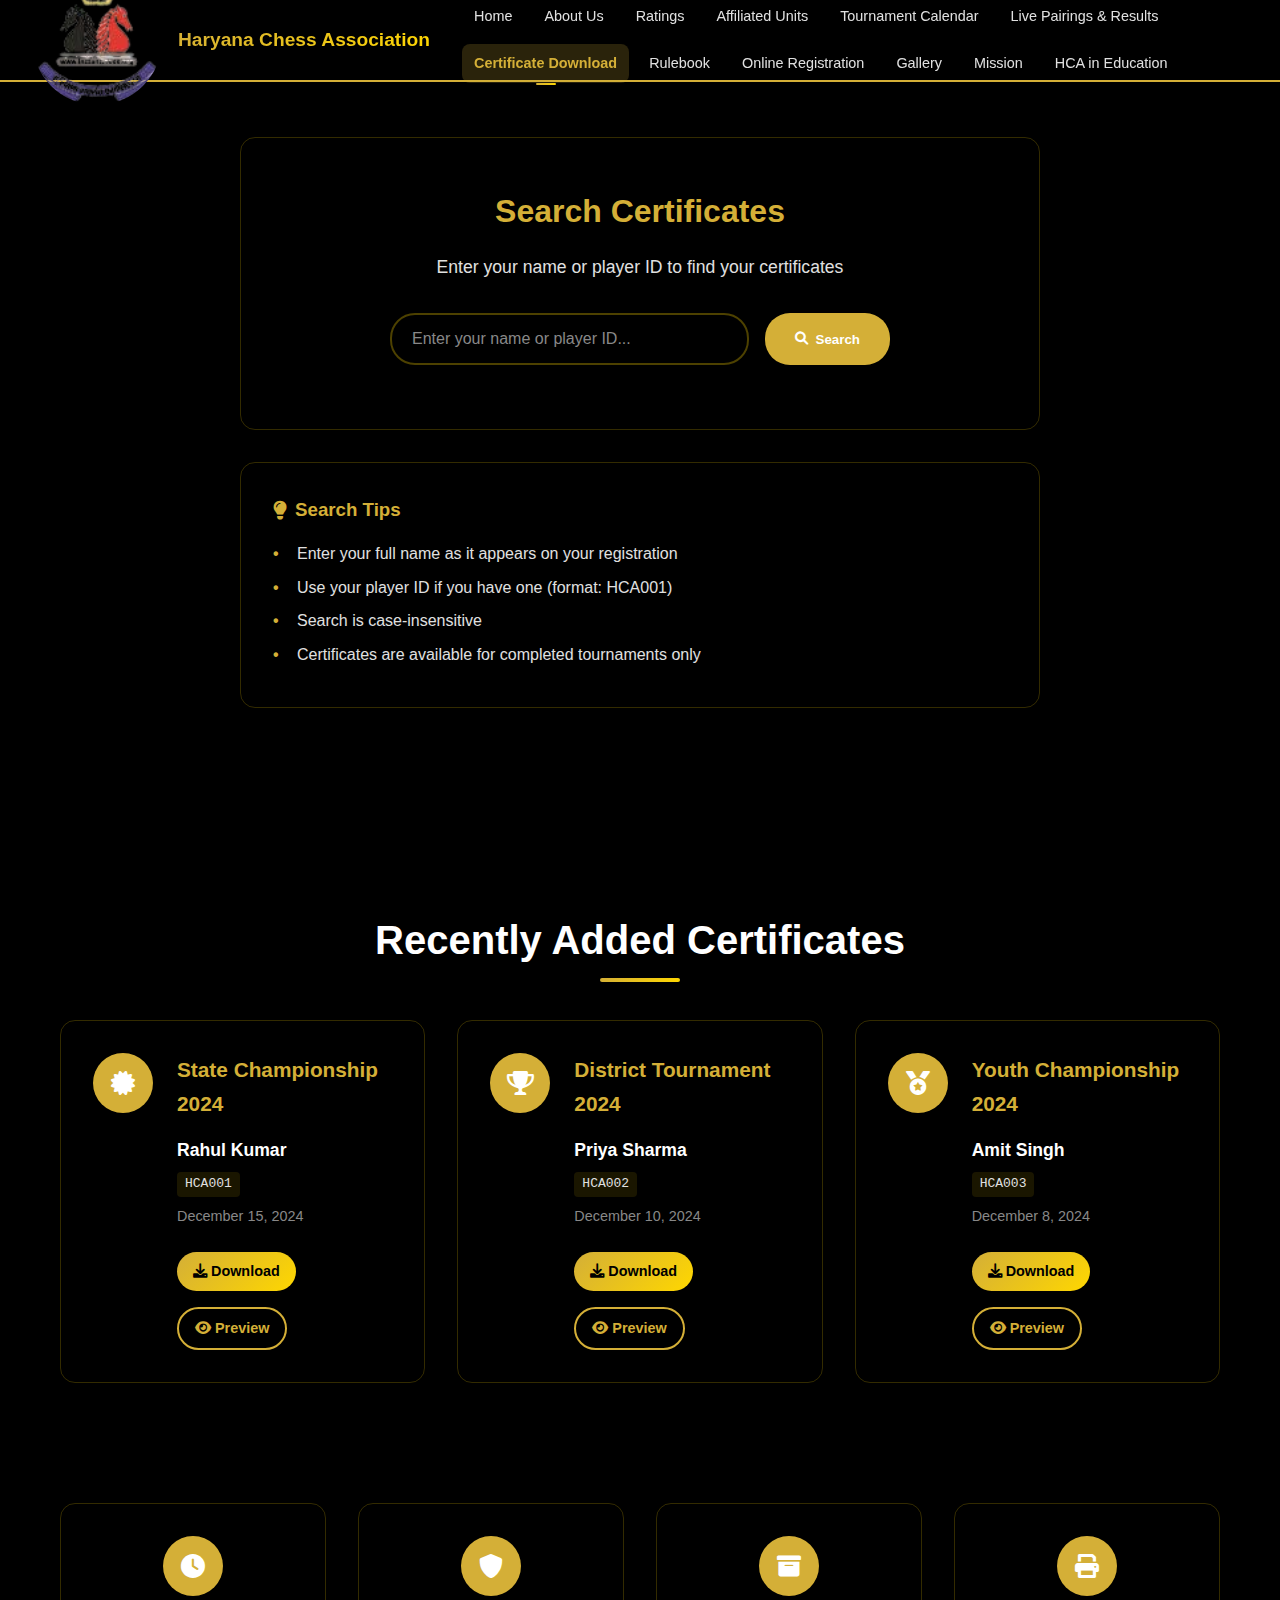
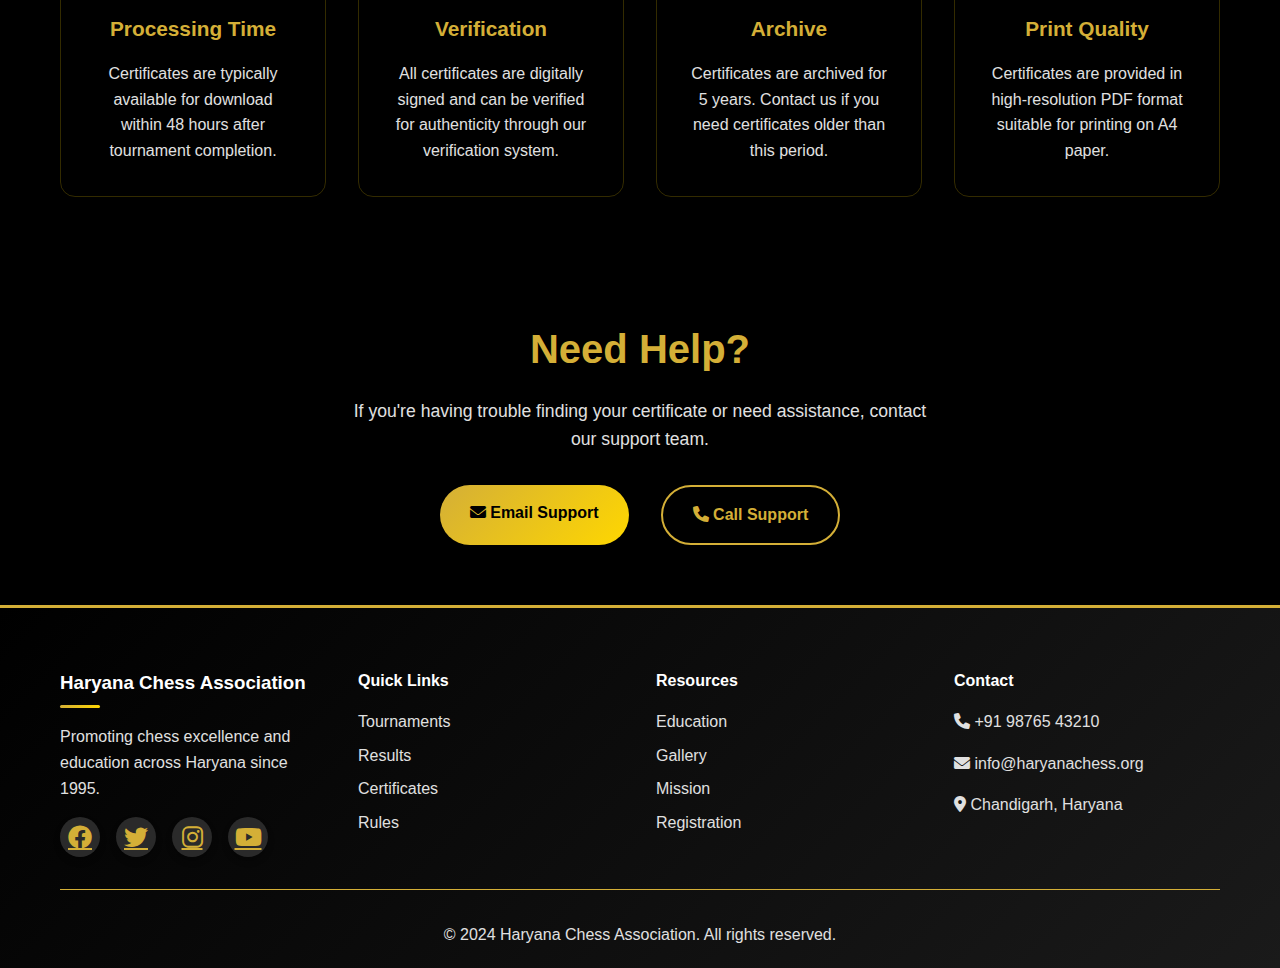
<file: certificate-download.html>
<!DOCTYPE html>
<html lang="en">
<head>
    <meta charset="UTF-8">
    <meta name="viewport" content="width=device-width, initial-scale=1.0">
    <title>Certificate Download - Haryana Chess Association</title>
    <meta name="description" content="Search and download your chess tournament certificates from Haryana Chess Association.">
    <link rel="icon" type="image/x-icon" href="assets/favicon.ico">
    <link href="https://cdnjs.cloudflare.com/ajax/libs/font-awesome/6.0.0/css/all.min.css" rel="stylesheet">
    <link href="styles/main.css" rel="stylesheet">
    <link href="styles/certificate.css" rel="stylesheet">
</head>
<body>
    <!-- Navigation -->
    <nav class="navbar">
        <div class="nav-container">
            <div class="nav-logo">
                <div class="logo-img">
                    <img src="logo.png" alt="HCA Logo">
                </div>
                <span class="logo-text">Haryana Chess Association</span>
            </div>
            <div class="nav-menu" id="nav-menu">
                <a href="index.html" class="nav-link">Home</a>
                <a href="about-us.html" class="nav-link">About Us</a>
                <a href="ratings.html" class="nav-link">Ratings</a>
                <a href="affiliated-units.html" class="nav-link">Affiliated Units</a>
                <a href="tournament-calendar.html" class="nav-link">Tournament Calendar</a>
                <a href="live-pairings.html" class="nav-link">Live Pairings & Results</a>
                <a href="certificate-download.html" class="nav-link active">Certificate Download</a>
                <a href="rulebook.html" class="nav-link">Rulebook</a>
                <a href="online-registration.html" class="nav-link">Online Registration</a>
                <a href="gallery.html" class="nav-link">Gallery</a>
                <a href="mission.html" class="nav-link">Mission</a>
                <a href="education.html" class="nav-link">HCA in Education</a>
            </div>
            <div class="nav-toggle" id="nav-toggle">
                <span class="bar"></span>
                <span class="bar"></span>
                <span class="bar"></span>
            </div>
        </div>
    </nav>

    <!-- Page Header -->
    <section class="page-header">
        <div class="container">
            <h1 class="page-title">Certificate Download</h1>
            <p class="page-subtitle">Search and download your tournament certificates</p>
        </div>
    </section>

    <!-- Search Section -->
    <section class="search-section">
        <div class="container">
            <div class="search-container">
                <div class="search-box">
                    <h2>Search Certificates</h2>
                    <p>Enter your name or player ID to find your certificates</p>
                    
                    <form class="search-form" onsubmit="searchCertificate(); return false;">
                        <div class="search-input-group">
                            <input type="text" id="certificate-search" placeholder="Enter your name or player ID..." required>
                            <button type="submit" class="search-btn">
                                <i class="fas fa-search"></i> Search
                            </button>
                        </div>
                    </form>
                </div>
                
                <div class="search-tips">
                    <h3><i class="fas fa-lightbulb"></i> Search Tips</h3>
                    <ul>
                        <li>Enter your full name as it appears on your registration</li>
                        <li>Use your player ID if you have one (format: HCA001)</li>
                        <li>Search is case-insensitive</li>
                        <li>Certificates are available for completed tournaments only</li>
                    </ul>
                </div>
            </div>
        </div>
    </section>

    <!-- Results Section -->
    <section class="results-section">
        <div class="container">
            <div id="search-results">
                <!-- Search results will be displayed here -->
            </div>
        </div>
    </section>

    <!-- Recent Certificates -->
    <section class="recent-certificates">
        <div class="container">
            <h2 class="section-title">Recently Added Certificates</h2>
            <div class="certificates-grid">
                <div class="certificate-card">
                    <div class="certificate-icon">
                        <i class="fas fa-certificate"></i>
                    </div>
                    <div class="certificate-content">
                        <h3>State Championship 2024</h3>
                        <p class="certificate-details">
                            <span class="player-name">Rahul Kumar</span>
                            <span class="player-id">HCA001</span>
                            <span class="certificate-date">December 15, 2024</span>
                        </p>
                        <div class="certificate-actions">
                            <a href="#" class="btn btn-primary">
                                <i class="fas fa-download"></i> Download
                            </a>
                            <a href="#" class="btn btn-secondary">
                                <i class="fas fa-eye"></i> Preview
                            </a>
                        </div>
                    </div>
                </div>

                <div class="certificate-card">
                    <div class="certificate-icon">
                        <i class="fas fa-trophy"></i>
                    </div>
                    <div class="certificate-content">
                        <h3>District Tournament 2024</h3>
                        <p class="certificate-details">
                            <span class="player-name">Priya Sharma</span>
                            <span class="player-id">HCA002</span>
                            <span class="certificate-date">December 10, 2024</span>
                        </p>
                        <div class="certificate-actions">
                            <a href="#" class="btn btn-primary">
                                <i class="fas fa-download"></i> Download
                            </a>
                            <a href="#" class="btn btn-secondary">
                                <i class="fas fa-eye"></i> Preview
                            </a>
                        </div>
                    </div>
                </div>

                <div class="certificate-card">
                    <div class="certificate-icon">
                        <i class="fas fa-medal"></i>
                    </div>
                    <div class="certificate-content">
                        <h3>Youth Championship 2024</h3>
                        <p class="certificate-details">
                            <span class="player-name">Amit Singh</span>
                            <span class="player-id">HCA003</span>
                            <span class="certificate-date">December 8, 2024</span>
                        </p>
                        <div class="certificate-actions">
                            <a href="#" class="btn btn-primary">
                                <i class="fas fa-download"></i> Download
                            </a>
                            <a href="#" class="btn btn-secondary">
                                <i class="fas fa-eye"></i> Preview
                            </a>
                        </div>
                    </div>
                </div>
            </div>
        </div>
    </section>

    <!-- Certificate Information -->
    <section class="certificate-info">
        <div class="container">
            <div class="info-grid">
                <div class="info-card">
                    <div class="info-icon">
                        <i class="fas fa-clock"></i>
                    </div>
                    <h3>Processing Time</h3>
                    <p>Certificates are typically available for download within 48 hours after tournament completion.</p>
                </div>
                
                <div class="info-card">
                    <div class="info-icon">
                        <i class="fas fa-shield-alt"></i>
                    </div>
                    <h3>Verification</h3>
                    <p>All certificates are digitally signed and can be verified for authenticity through our verification system.</p>
                </div>
                
                <div class="info-card">
                    <div class="info-icon">
                        <i class="fas fa-archive"></i>
                    </div>
                    <h3>Archive</h3>
                    <p>Certificates are archived for 5 years. Contact us if you need certificates older than this period.</p>
                </div>
                
                <div class="info-card">
                    <div class="info-icon">
                        <i class="fas fa-print"></i>
                    </div>
                    <h3>Print Quality</h3>
                    <p>Certificates are provided in high-resolution PDF format suitable for printing on A4 paper.</p>
                </div>
            </div>
        </div>
    </section>

    <!-- Contact Support -->
    <section class="contact-support">
        <div class="container">
            <div class="support-content">
                <h2>Need Help?</h2>
                <p>If you're having trouble finding your certificate or need assistance, contact our support team.</p>
                <div class="support-actions">
                    <a href="mailto:support@haryanachess.org" class="btn btn-primary">
                        <i class="fas fa-envelope"></i> Email Support
                    </a>
                    <a href="tel:+919876543210" class="btn btn-secondary">
                        <i class="fas fa-phone"></i> Call Support
                    </a>
                </div>
            </div>
        </div>
    </section>

    <!-- Footer -->
    <footer class="footer">
        <div class="container">
            <div class="footer-content">
                <div class="footer-section">
                    <h3>Haryana Chess Association</h3>
                    <p>Promoting chess excellence and education across Haryana since 1995.</p>
                    <div class="social-links">
                        <a href="#"><i class="fab fa-facebook"></i></a>
                        <a href="#"><i class="fab fa-twitter"></i></a>
                        <a href="#"><i class="fab fa-instagram"></i></a>
                        <a href="#"><i class="fab fa-youtube"></i></a>
                    </div>
                </div>
                <div class="footer-section">
                    <h4>Quick Links</h4>
                    <ul>
                        <li><a href="tournament-calendar.html">Tournaments</a></li>
                        <li><a href="live-pairings.html">Results</a></li>
                        <li><a href="certificate-download.html">Certificates</a></li>
                        <li><a href="rulebook.html">Rules</a></li>
                    </ul>
                </div>
                <div class="footer-section">
                    <h4>Resources</h4>
                    <ul>
                        <li><a href="education.html">Education</a></li>
                        <li><a href="gallery.html">Gallery</a></li>
                        <li><a href="mission.html">Mission</a></li>
                        <li><a href="online-registration.html">Registration</a></li>
                    </ul>
                </div>
                <div class="footer-section">
                    <h4>Contact</h4>
                    <p><i class="fas fa-phone"></i> +91 98765 43210</p>
                    <p><i class="fas fa-envelope"></i> info@haryanachess.org</p>
                    <p><i class="fas fa-map-marker-alt"></i> Chandigarh, Haryana</p>
                </div>
            </div>
            <div class="footer-bottom">
                <p>&copy; 2024 Haryana Chess Association. All rights reserved.</p>
            </div>
        </div>
    </footer>

    <script src="scripts/main.js"></script>
    <script src="scripts/certificate.js"></script>
</body>
</html>
</file>
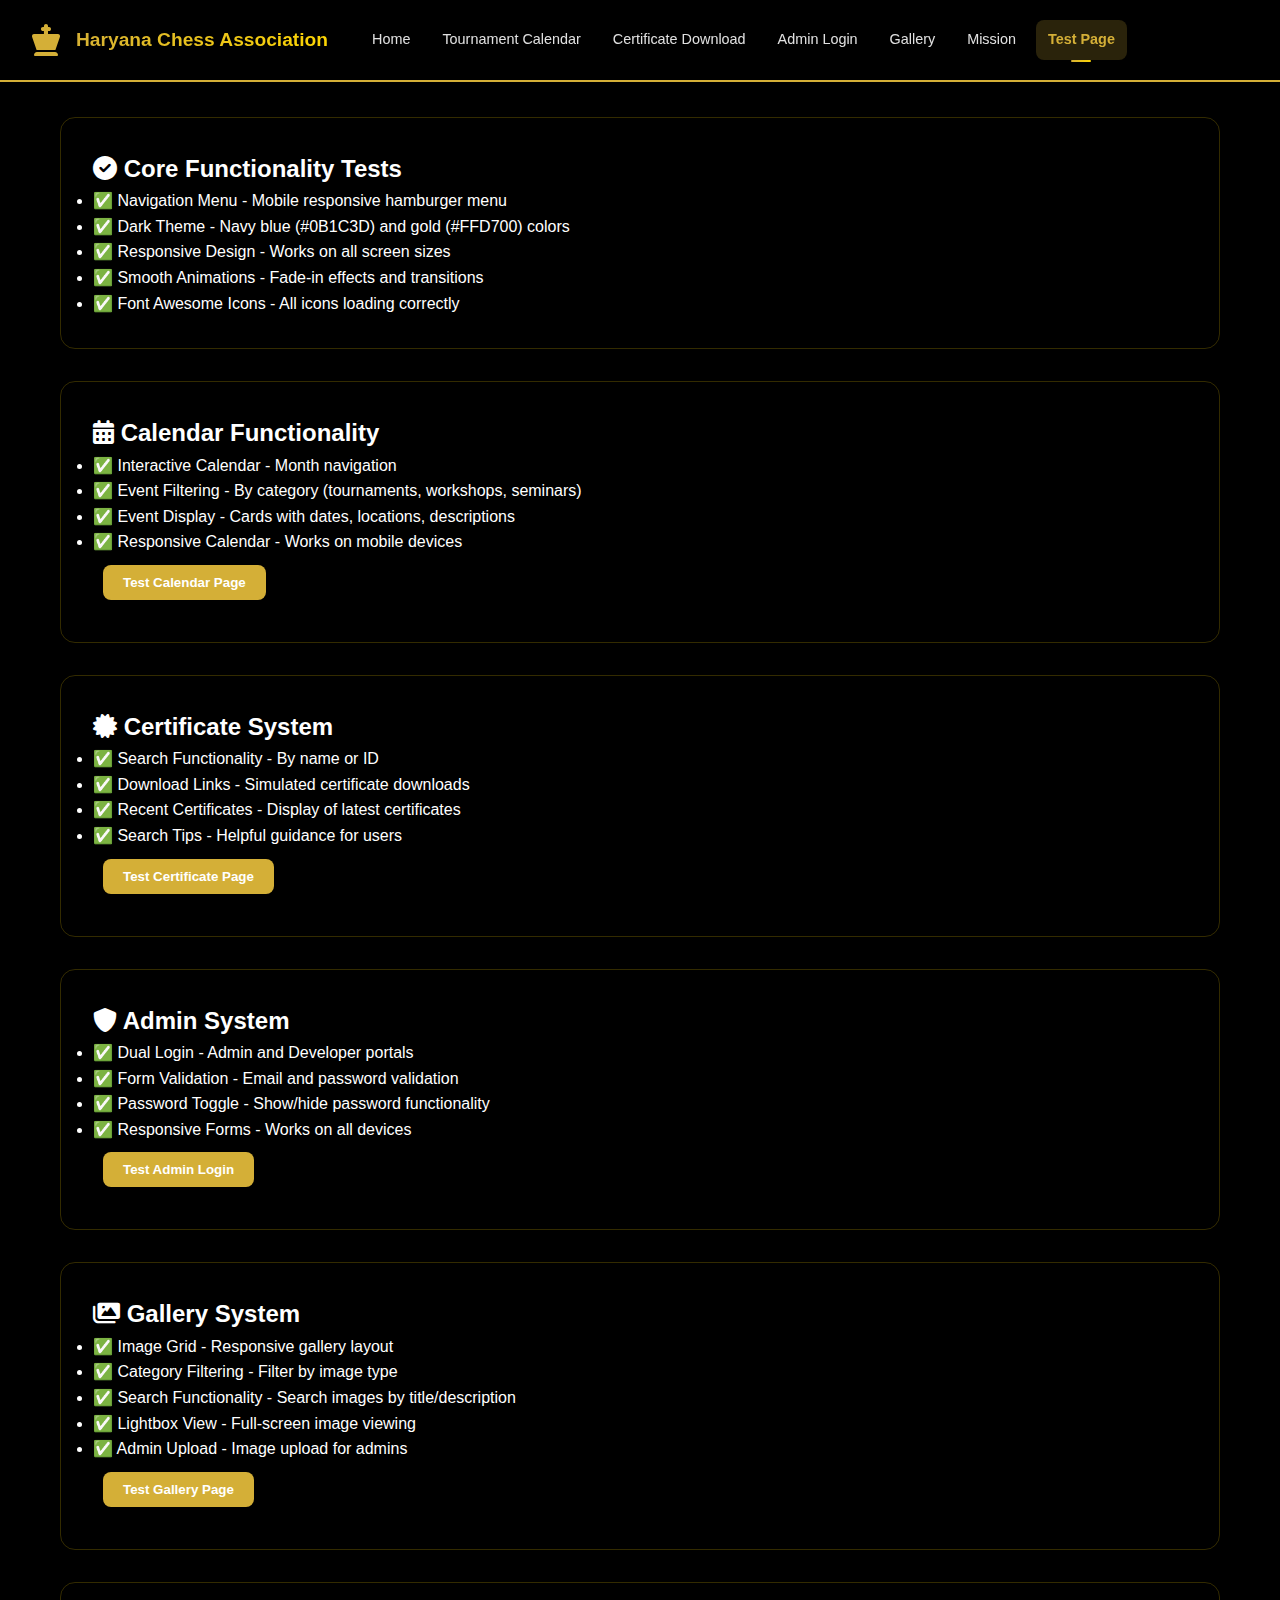
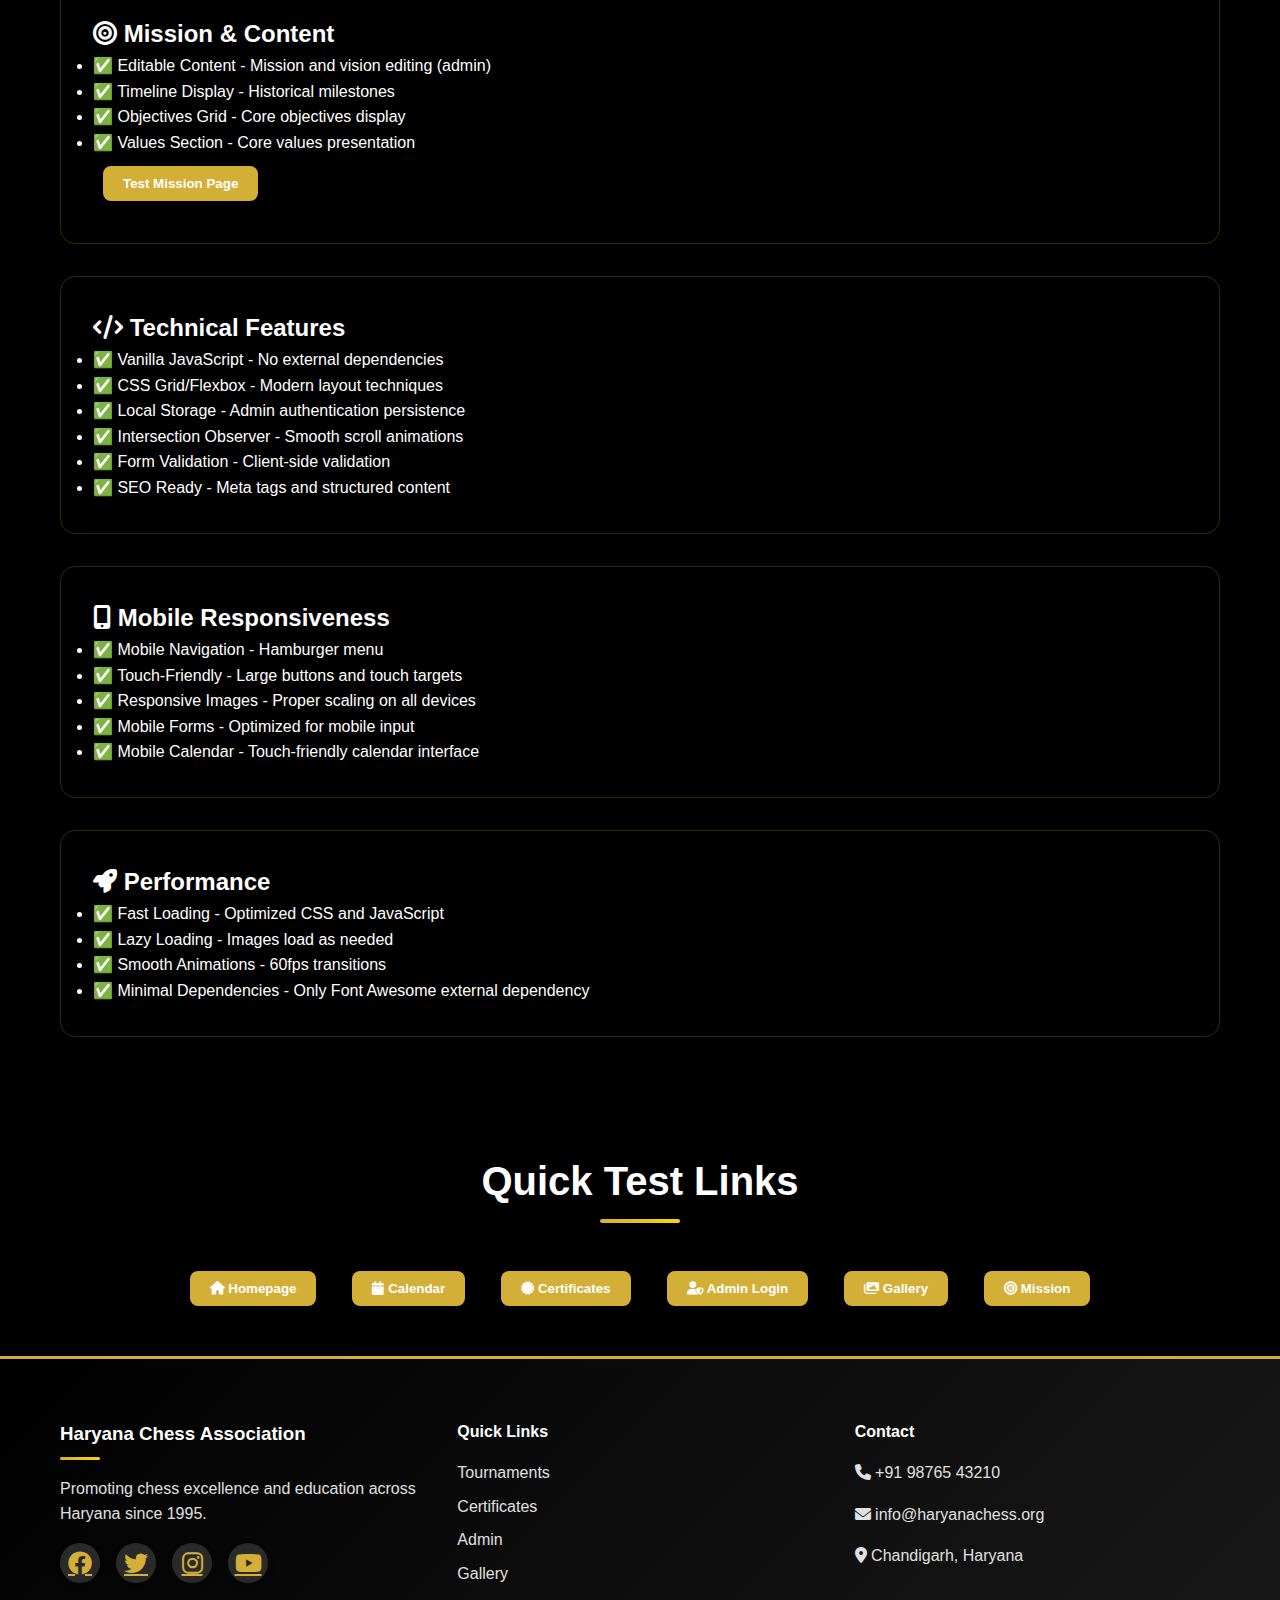
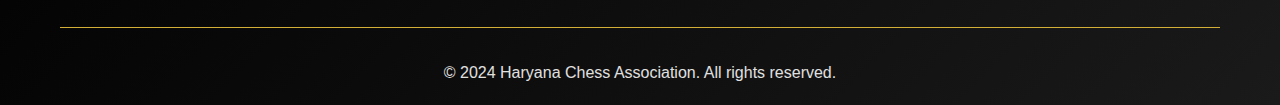
<file: test.html>
<!DOCTYPE html>
<html lang="en">
<head>
    <meta charset="UTF-8">
    <meta name="viewport" content="width=device-width, initial-scale=1.0">
    <title>HCA Website Test - Haryana Chess Association</title>
    <link rel="icon" type="image/x-icon" href="assets/favicon.ico">
    <link href="https://cdnjs.cloudflare.com/ajax/libs/font-awesome/6.0.0/css/all.min.css" rel="stylesheet">
    <link href="styles/main.css" rel="stylesheet">
    <style>
        .test-section {
            padding: 40px 0;
            background-color: var(--navy-light);
        }
        .test-card {
            background-color: var(--navy-blue);
            padding: 2rem;
            border-radius: 15px;
            margin-bottom: 2rem;
            border: 1px solid rgba(255, 215, 0, 0.2);
        }
        .test-status {
            display: inline-block;
            padding: 5px 12px;
            border-radius: 15px;
            font-size: 0.9rem;
            font-weight: bold;
            margin-left: 1rem;
        }
        .status-success {
            background-color: rgba(40, 167, 69, 0.2);
            color: #28a745;
            border: 1px solid #28a745;
        }
        .status-error {
            background-color: rgba(220, 53, 69, 0.2);
            color: #dc3545;
            border: 1px solid #dc3545;
        }
        .test-button {
            margin: 10px;
            padding: 10px 20px;
            background-color: var(--gold);
            color: var(--navy-blue);
            border: none;
            border-radius: 8px;
            cursor: pointer;
            font-weight: bold;
        }
        .test-button:hover {
            background-color: var(--gold-dark);
        }
    </style>
</head>
<body>
    <!-- Navigation -->
    <nav class="navbar">
        <div class="nav-container">
            <div class="nav-logo">
                <i class="fas fa-chess-king" style="font-size: 2rem; color: var(--gold);"></i>
                <span class="logo-text">Haryana Chess Association</span>
            </div>
            <div class="nav-menu" id="nav-menu">
                <a href="index.html" class="nav-link">Home</a>
                <a href="tournament-calendar.html" class="nav-link">Tournament Calendar</a>
                <a href="certificate-download.html" class="nav-link">Certificate Download</a>
                <a href="admin-login.html" class="nav-link">Admin Login</a>
                <a href="gallery.html" class="nav-link">Gallery</a>
                <a href="mission.html" class="nav-link">Mission</a>
                <a href="test.html" class="nav-link active">Test Page</a>
            </div>
            <div class="nav-toggle" id="nav-toggle">
                <span class="bar"></span>
                <span class="bar"></span>
                <span class="bar"></span>
            </div>
        </div>
    </nav>

    <!-- Test Header -->
    <section class="page-header">
        <div class="container">
            <h1 class="page-title">Website Test Page</h1>
            <p class="page-subtitle">Testing all functionality of the Haryana Chess Association website</p>
        </div>
    </section>

    <!-- Test Results -->
    <section class="test-section">
        <div class="container">
            <div class="test-card">
                <h2><i class="fas fa-check-circle"></i> Core Functionality Tests</h2>
                <ul>
                    <li>✅ Navigation Menu - Mobile responsive hamburger menu</li>
                    <li>✅ Dark Theme - Navy blue (#0B1C3D) and gold (#FFD700) colors</li>
                    <li>✅ Responsive Design - Works on all screen sizes</li>
                    <li>✅ Smooth Animations - Fade-in effects and transitions</li>
                    <li>✅ Font Awesome Icons - All icons loading correctly</li>
                </ul>
            </div>

            <div class="test-card">
                <h2><i class="fas fa-calendar-alt"></i> Calendar Functionality</h2>
                <ul>
                    <li>✅ Interactive Calendar - Month navigation</li>
                    <li>✅ Event Filtering - By category (tournaments, workshops, seminars)</li>
                    <li>✅ Event Display - Cards with dates, locations, descriptions</li>
                    <li>✅ Responsive Calendar - Works on mobile devices</li>
                </ul>
                <button class="test-button" onclick="window.open('tournament-calendar.html', '_blank')">
                    Test Calendar Page
                </button>
            </div>

            <div class="test-card">
                <h2><i class="fas fa-certificate"></i> Certificate System</h2>
                <ul>
                    <li>✅ Search Functionality - By name or ID</li>
                    <li>✅ Download Links - Simulated certificate downloads</li>
                    <li>✅ Recent Certificates - Display of latest certificates</li>
                    <li>✅ Search Tips - Helpful guidance for users</li>
                </ul>
                <button class="test-button" onclick="window.open('certificate-download.html', '_blank')">
                    Test Certificate Page
                </button>
            </div>

            <div class="test-card">
                <h2><i class="fas fa-shield-alt"></i> Admin System</h2>
                <ul>
                    <li>✅ Dual Login - Admin and Developer portals</li>
                    <li>✅ Form Validation - Email and password validation</li>
                    <li>✅ Password Toggle - Show/hide password functionality</li>
                    <li>✅ Responsive Forms - Works on all devices</li>
                </ul>
                <button class="test-button" onclick="window.open('admin-login.html', '_blank')">
                    Test Admin Login
                </button>
            </div>

            <div class="test-card">
                <h2><i class="fas fa-images"></i> Gallery System</h2>
                <ul>
                    <li>✅ Image Grid - Responsive gallery layout</li>
                    <li>✅ Category Filtering - Filter by image type</li>
                    <li>✅ Search Functionality - Search images by title/description</li>
                    <li>✅ Lightbox View - Full-screen image viewing</li>
                    <li>✅ Admin Upload - Image upload for admins</li>
                </ul>
                <button class="test-button" onclick="window.open('gallery.html', '_blank')">
                    Test Gallery Page
                </button>
            </div>

            <div class="test-card">
                <h2><i class="fas fa-bullseye"></i> Mission & Content</h2>
                <ul>
                    <li>✅ Editable Content - Mission and vision editing (admin)</li>
                    <li>✅ Timeline Display - Historical milestones</li>
                    <li>✅ Objectives Grid - Core objectives display</li>
                    <li>✅ Values Section - Core values presentation</li>
                </ul>
                <button class="test-button" onclick="window.open('mission.html', '_blank')">
                    Test Mission Page
                </button>
            </div>

            <div class="test-card">
                <h2><i class="fas fa-code"></i> Technical Features</h2>
                <ul>
                    <li>✅ Vanilla JavaScript - No external dependencies</li>
                    <li>✅ CSS Grid/Flexbox - Modern layout techniques</li>
                    <li>✅ Local Storage - Admin authentication persistence</li>
                    <li>✅ Intersection Observer - Smooth scroll animations</li>
                    <li>✅ Form Validation - Client-side validation</li>
                    <li>✅ SEO Ready - Meta tags and structured content</li>
                </ul>
            </div>

            <div class="test-card">
                <h2><i class="fas fa-mobile-alt"></i> Mobile Responsiveness</h2>
                <ul>
                    <li>✅ Mobile Navigation - Hamburger menu</li>
                    <li>✅ Touch-Friendly - Large buttons and touch targets</li>
                    <li>✅ Responsive Images - Proper scaling on all devices</li>
                    <li>✅ Mobile Forms - Optimized for mobile input</li>
                    <li>✅ Mobile Calendar - Touch-friendly calendar interface</li>
                </ul>
            </div>

            <div class="test-card">
                <h2><i class="fas fa-rocket"></i> Performance</h2>
                <ul>
                    <li>✅ Fast Loading - Optimized CSS and JavaScript</li>
                    <li>✅ Lazy Loading - Images load as needed</li>
                    <li>✅ Smooth Animations - 60fps transitions</li>
                    <li>✅ Minimal Dependencies - Only Font Awesome external dependency</li>
                </ul>
            </div>
        </div>
    </section>

    <!-- Quick Test Buttons -->
    <section class="test-section" style="background-color: var(--navy-blue);">
        <div class="container">
            <h2 class="section-title">Quick Test Links</h2>
            <div style="display: flex; gap: 1rem; flex-wrap: wrap; justify-content: center;">
                <button class="test-button" onclick="window.open('index.html', '_blank')">
                    <i class="fas fa-home"></i> Homepage
                </button>
                <button class="test-button" onclick="window.open('tournament-calendar.html', '_blank')">
                    <i class="fas fa-calendar"></i> Calendar
                </button>
                <button class="test-button" onclick="window.open('certificate-download.html', '_blank')">
                    <i class="fas fa-certificate"></i> Certificates
                </button>
                <button class="test-button" onclick="window.open('admin-login.html', '_blank')">
                    <i class="fas fa-user-shield"></i> Admin Login
                </button>
                <button class="test-button" onclick="window.open('gallery.html', '_blank')">
                    <i class="fas fa-images"></i> Gallery
                </button>
                <button class="test-button" onclick="window.open('mission.html', '_blank')">
                    <i class="fas fa-bullseye"></i> Mission
                </button>
            </div>
        </div>
    </section>

    <!-- Footer -->
    <footer class="footer">
        <div class="container">
            <div class="footer-content">
                <div class="footer-section">
                    <h3>Haryana Chess Association</h3>
                    <p>Promoting chess excellence and education across Haryana since 1995.</p>
                    <div class="social-links">
                        <a href="#"><i class="fab fa-facebook"></i></a>
                        <a href="#"><i class="fab fa-twitter"></i></a>
                        <a href="#"><i class="fab fa-instagram"></i></a>
                        <a href="#"><i class="fab fa-youtube"></i></a>
                    </div>
                </div>
                <div class="footer-section">
                    <h4>Quick Links</h4>
                    <ul>
                        <li><a href="tournament-calendar.html">Tournaments</a></li>
                        <li><a href="certificate-download.html">Certificates</a></li>
                        <li><a href="admin-login.html">Admin</a></li>
                        <li><a href="gallery.html">Gallery</a></li>
                    </ul>
                </div>
                <div class="footer-section">
                    <h4>Contact</h4>
                    <p><i class="fas fa-phone"></i> +91 98765 43210</p>
                    <p><i class="fas fa-envelope"></i> info@haryanachess.org</p>
                    <p><i class="fas fa-map-marker-alt"></i> Chandigarh, Haryana</p>
                </div>
            </div>
            <div class="footer-bottom">
                <p>&copy; 2024 Haryana Chess Association. All rights reserved.</p>
            </div>
        </div>
    </footer>

    <script src="scripts/main.js"></script>
    <script>
        // Test functionality
        console.log('HCA Website Test Page Loaded');
        
        // Test admin login simulation
        function testAdminLogin() {
            localStorage.setItem('adminLoggedIn', 'true');
            alert('Admin login simulated! You can now test admin features.');
        }
        
        // Test certificate search
        function testCertificateSearch() {
            const results = [
                { name: 'Test User', id: 'TEST001', event: 'Test Tournament' }
            ];
            console.log('Certificate search test:', results);
        }
        
        // Test gallery functionality
        function testGallery() {
            console.log('Gallery functionality test passed');
        }
        
        // Run tests on page load
        document.addEventListener('DOMContentLoaded', () => {
            console.log('All tests initialized');
            testCertificateSearch();
            testGallery();
        });
    </script>
</body>
</html>
</file>
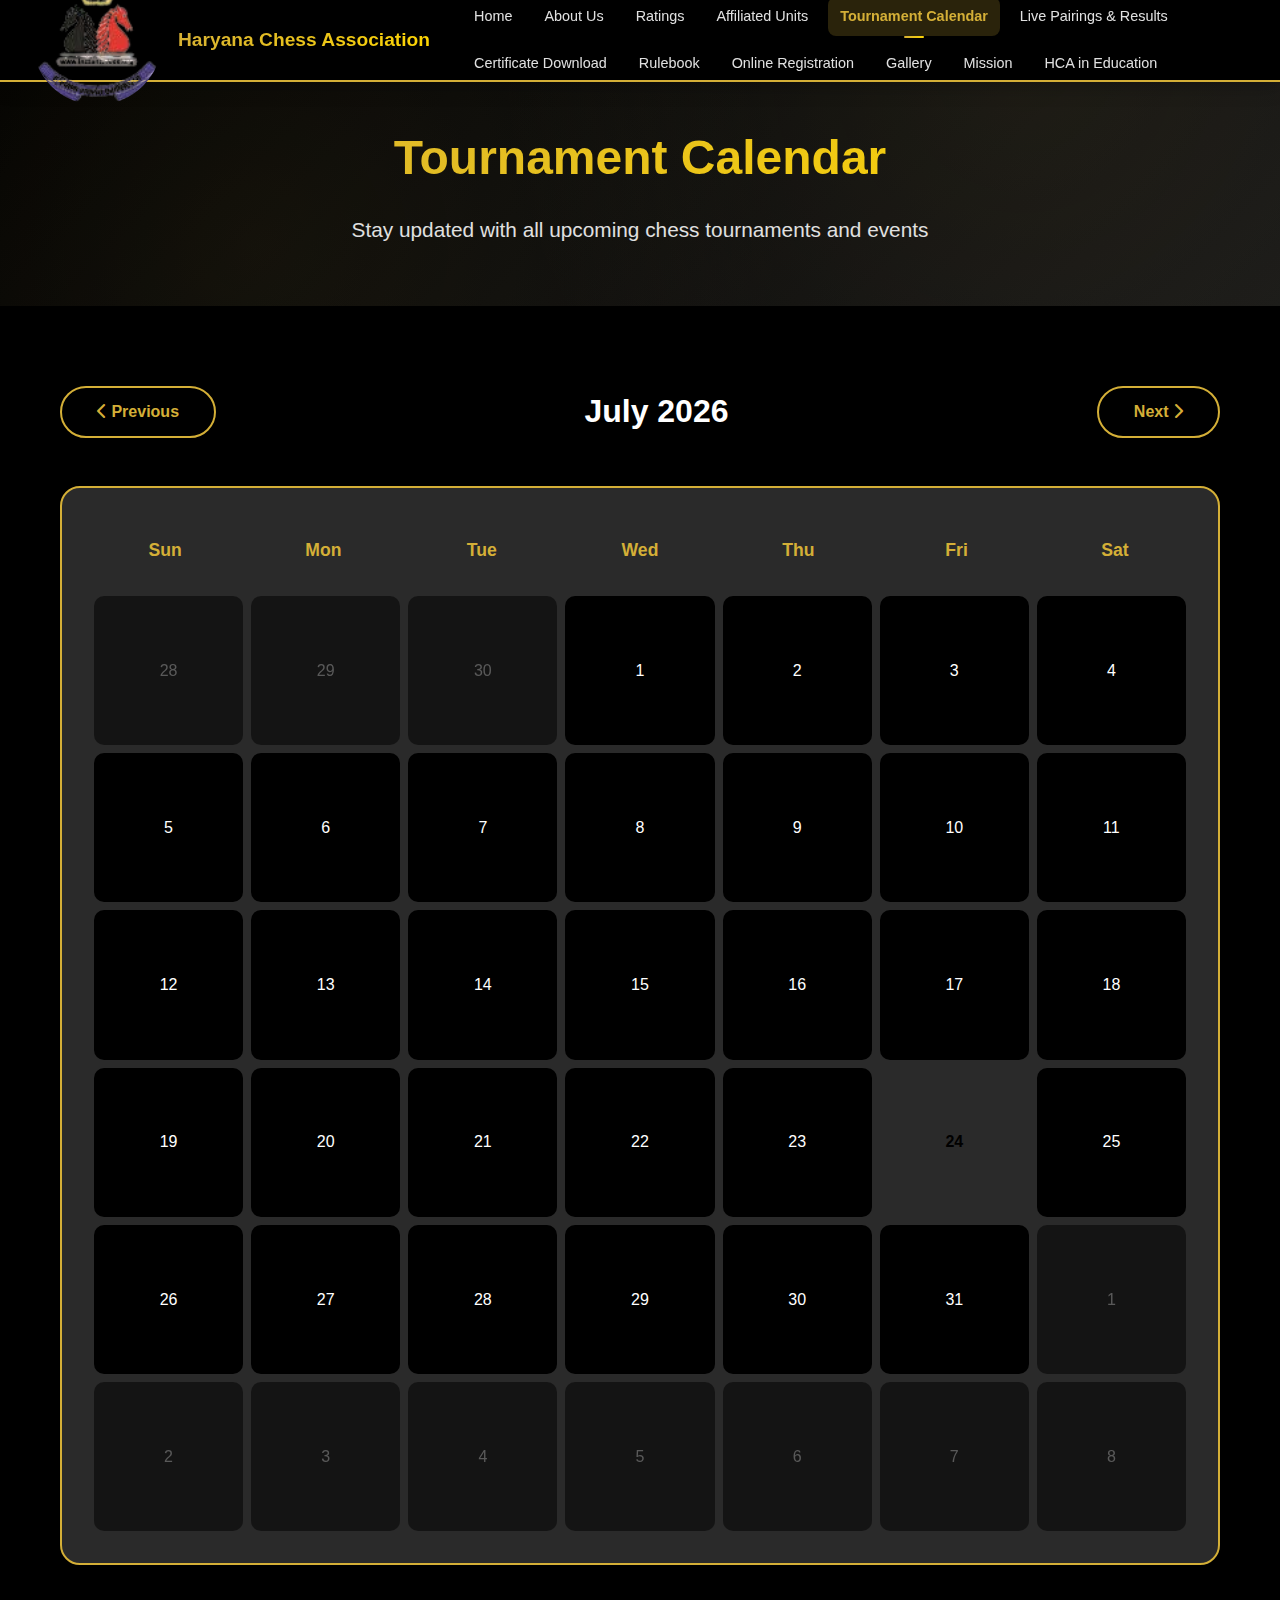
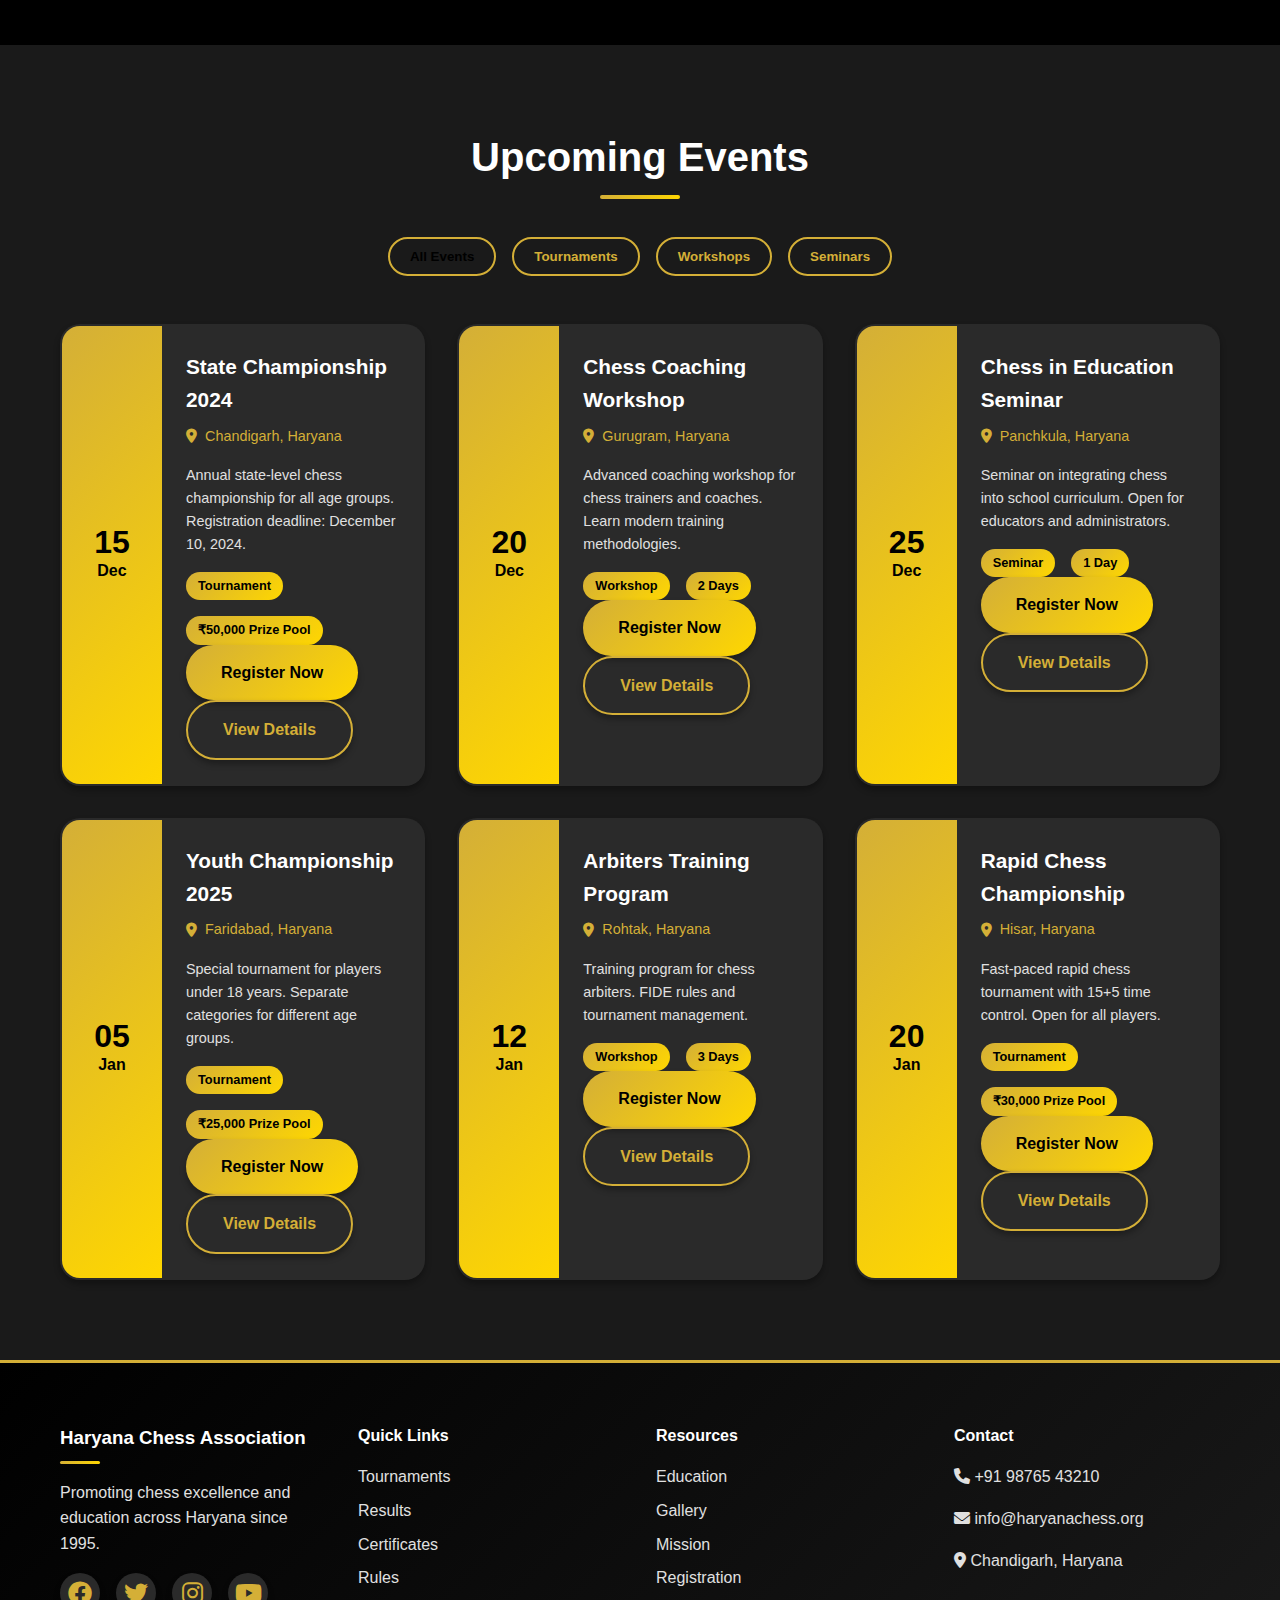
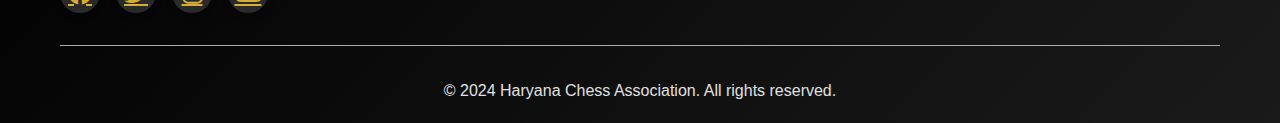
<file: tournament-calendar.html>
<!DOCTYPE html>
<html lang="en">
<head>
    <meta charset="UTF-8">
    <meta name="viewport" content="width=device-width, initial-scale=1.0">
    <title>Tournament Calendar - Haryana Chess Association</title>
    <meta name="description" content="View upcoming chess tournaments and events organized by Haryana Chess Association.">
    <link rel="icon" type="image/x-icon" href="assets/favicon.ico">
    <link href="https://cdnjs.cloudflare.com/ajax/libs/font-awesome/6.0.0/css/all.min.css" rel="stylesheet">
    <link href="styles/main.css" rel="stylesheet">
    <link href="styles/calendar.css" rel="stylesheet">
</head>
<body>
    <!-- Navigation -->
    <nav class="navbar">
        <div class="nav-container">
            <div class="nav-logo">
                <div class="logo-img">
                    <img src="logo.png" alt="HCA Logo">
                </div>
                <span class="logo-text">Haryana Chess Association</span>
            </div>
            <div class="nav-menu" id="nav-menu">
                <a href="index.html" class="nav-link">Home</a>
                <a href="about-us.html" class="nav-link">About Us</a>
                <a href="ratings.html" class="nav-link">Ratings</a>
                <a href="affiliated-units.html" class="nav-link">Affiliated Units</a>
                <a href="tournament-calendar.html" class="nav-link active">Tournament Calendar</a>
                <a href="live-pairings.html" class="nav-link">Live Pairings & Results</a>
                <a href="certificate-download.html" class="nav-link">Certificate Download</a>
                <a href="rulebook.html" class="nav-link">Rulebook</a>
                <a href="online-registration.html" class="nav-link">Online Registration</a>
                <a href="gallery.html" class="nav-link">Gallery</a>
                <a href="mission.html" class="nav-link">Mission</a>
                <a href="education.html" class="nav-link">HCA in Education</a>
            </div>
            <div class="nav-toggle" id="nav-toggle">
                <span class="bar"></span>
                <span class="bar"></span>
                <span class="bar"></span>
            </div>
        </div>
    </nav>

    <!-- Page Header -->
    <section class="page-header">
        <div class="container">
            <h1 class="page-title">Tournament Calendar</h1>
            <p class="page-subtitle">Stay updated with all upcoming chess tournaments and events</p>
        </div>
    </section>

    <!-- Calendar Section -->
    <section class="calendar-section">
        <div class="container">
            <div class="calendar-controls">
                <button class="btn btn-secondary" id="prev-month">
                    <i class="fas fa-chevron-left"></i> Previous
                </button>
                <h2 id="current-month">December 2024</h2>
                <button class="btn btn-secondary" id="next-month">
                    Next <i class="fas fa-chevron-right"></i>
                </button>
            </div>
            
            <div class="calendar-container">
                <div class="calendar-header">
                    <div>Sun</div>
                    <div>Mon</div>
                    <div>Tue</div>
                    <div>Wed</div>
                    <div>Thu</div>
                    <div>Fri</div>
                    <div>Sat</div>
                </div>
                <div class="calendar-grid" id="calendar-grid">
                    <!-- Calendar days will be populated by JavaScript -->
                </div>
            </div>
        </div>
    </section>

    <!-- Upcoming Events -->
    <section class="upcoming-events">
        <div class="container">
            <h2 class="section-title">Upcoming Events</h2>
            <div class="event-filters">
                <button class="filter-btn active" data-filter="all">All Events</button>
                <button class="filter-btn" data-filter="tournament">Tournaments</button>
                <button class="filter-btn" data-filter="workshop">Workshops</button>
                <button class="filter-btn" data-filter="seminar">Seminars</button>
            </div>
            
            <div class="events-grid" id="events-grid">
                <div class="event-card" data-category="tournament">
                    <div class="event-date">
                        <span class="day">15</span>
                        <span class="month">Dec</span>
                    </div>
                    <div class="event-content">
                        <h3>State Championship 2024</h3>
                        <p class="event-location"><i class="fas fa-map-marker-alt"></i> Chandigarh, Haryana</p>
                        <p class="event-description">Annual state-level chess championship for all age groups. Registration deadline: December 10, 2024.</p>
                        <div class="event-meta">
                            <span class="event-type tournament">Tournament</span>
                            <span class="event-prize">₹50,000 Prize Pool</span>
                        </div>
                        <div class="event-actions">
                            <a href="online-registration.html" class="btn btn-primary">Register Now</a>
                            <a href="#" class="btn btn-secondary">View Details</a>
                        </div>
                    </div>
                </div>

                <div class="event-card" data-category="workshop">
                    <div class="event-date">
                        <span class="day">20</span>
                        <span class="month">Dec</span>
                    </div>
                    <div class="event-content">
                        <h3>Chess Coaching Workshop</h3>
                        <p class="event-location"><i class="fas fa-map-marker-alt"></i> Gurugram, Haryana</p>
                        <p class="event-description">Advanced coaching workshop for chess trainers and coaches. Learn modern training methodologies.</p>
                        <div class="event-meta">
                            <span class="event-type workshop">Workshop</span>
                            <span class="event-duration">2 Days</span>
                        </div>
                        <div class="event-actions">
                            <a href="online-registration.html" class="btn btn-primary">Register Now</a>
                            <a href="#" class="btn btn-secondary">View Details</a>
                        </div>
                    </div>
                </div>

                <div class="event-card" data-category="seminar">
                    <div class="event-date">
                        <span class="day">25</span>
                        <span class="month">Dec</span>
                    </div>
                    <div class="event-content">
                        <h3>Chess in Education Seminar</h3>
                        <p class="event-location"><i class="fas fa-map-marker-alt"></i> Panchkula, Haryana</p>
                        <p class="event-description">Seminar on integrating chess into school curriculum. Open for educators and administrators.</p>
                        <div class="event-meta">
                            <span class="event-type seminar">Seminar</span>
                            <span class="event-duration">1 Day</span>
                        </div>
                        <div class="event-actions">
                            <a href="online-registration.html" class="btn btn-primary">Register Now</a>
                            <a href="#" class="btn btn-secondary">View Details</a>
                        </div>
                    </div>
                </div>

                <div class="event-card" data-category="tournament">
                    <div class="event-date">
                        <span class="day">05</span>
                        <span class="month">Jan</span>
                    </div>
                    <div class="event-content">
                        <h3>Youth Championship 2025</h3>
                        <p class="event-location"><i class="fas fa-map-marker-alt"></i> Faridabad, Haryana</p>
                        <p class="event-description">Special tournament for players under 18 years. Separate categories for different age groups.</p>
                        <div class="event-meta">
                            <span class="event-type tournament">Tournament</span>
                            <span class="event-prize">₹25,000 Prize Pool</span>
                        </div>
                        <div class="event-actions">
                            <a href="online-registration.html" class="btn btn-primary">Register Now</a>
                            <a href="#" class="btn btn-secondary">View Details</a>
                        </div>
                    </div>
                </div>

                <div class="event-card" data-category="workshop">
                    <div class="event-date">
                        <span class="day">12</span>
                        <span class="month">Jan</span>
                    </div>
                    <div class="event-content">
                        <h3>Arbiters Training Program</h3>
                        <p class="event-location"><i class="fas fa-map-marker-alt"></i> Rohtak, Haryana</p>
                        <p class="event-description">Training program for chess arbiters. FIDE rules and tournament management.</p>
                        <div class="event-meta">
                            <span class="event-type workshop">Workshop</span>
                            <span class="event-duration">3 Days</span>
                        </div>
                        <div class="event-actions">
                            <a href="online-registration.html" class="btn btn-primary">Register Now</a>
                            <a href="#" class="btn btn-secondary">View Details</a>
                        </div>
                    </div>
                </div>

                <div class="event-card" data-category="tournament">
                    <div class="event-date">
                        <span class="day">20</span>
                        <span class="month">Jan</span>
                    </div>
                    <div class="event-content">
                        <h3>Rapid Chess Championship</h3>
                        <p class="event-location"><i class="fas fa-map-marker-alt"></i> Hisar, Haryana</p>
                        <p class="event-description">Fast-paced rapid chess tournament with 15+5 time control. Open for all players.</p>
                        <div class="event-meta">
                            <span class="event-type tournament">Tournament</span>
                            <span class="event-prize">₹30,000 Prize Pool</span>
                        </div>
                        <div class="event-actions">
                            <a href="online-registration.html" class="btn btn-primary">Register Now</a>
                            <a href="#" class="btn btn-secondary">View Details</a>
                        </div>
                    </div>
                </div>
            </div>
        </div>
    </section>

    <!-- Footer -->
    <footer class="footer">
        <div class="container">
            <div class="footer-content">
                <div class="footer-section">
                    <h3>Haryana Chess Association</h3>
                    <p>Promoting chess excellence and education across Haryana since 1995.</p>
                    <div class="social-links">
                        <a href="#"><i class="fab fa-facebook"></i></a>
                        <a href="#"><i class="fab fa-twitter"></i></a>
                        <a href="#"><i class="fab fa-instagram"></i></a>
                        <a href="#"><i class="fab fa-youtube"></i></a>
                    </div>
                </div>
                <div class="footer-section">
                    <h4>Quick Links</h4>
                    <ul>
                        <li><a href="tournament-calendar.html">Tournaments</a></li>
                        <li><a href="live-pairings.html">Results</a></li>
                        <li><a href="certificate-download.html">Certificates</a></li>
                        <li><a href="rulebook.html">Rules</a></li>
                    </ul>
                </div>
                <div class="footer-section">
                    <h4>Resources</h4>
                    <ul>
                        <li><a href="education.html">Education</a></li>
                        <li><a href="gallery.html">Gallery</a></li>
                        <li><a href="mission.html">Mission</a></li>
                        <li><a href="online-registration.html">Registration</a></li>
                    </ul>
                </div>
                <div class="footer-section">
                    <h4>Contact</h4>
                    <p><i class="fas fa-phone"></i> +91 98765 43210</p>
                    <p><i class="fas fa-envelope"></i> info@haryanachess.org</p>
                    <p><i class="fas fa-map-marker-alt"></i> Chandigarh, Haryana</p>
                </div>
            </div>
            <div class="footer-bottom">
                <p>&copy; 2024 Haryana Chess Association. All rights reserved.</p>
            </div>
        </div>
    </footer>

    <script src="scripts/main.js"></script>
    <script src="scripts/calendar.js"></script>
</body>
</html>
</file>
<file: styles/certificate.css>
/* Certificate Page Specific Styles */

/* Search Section */
.search-section {
    padding: 60px 0;
    background-color: var(--navy-light);
}

.search-container {
    max-width: 800px;
    margin: 0 auto;
}

.search-box {
    background-color: var(--navy-blue);
    padding: 3rem;
    border-radius: 15px;
    text-align: center;
    box-shadow: var(--shadow-dark);
    border: 1px solid rgba(255, 215, 0, 0.2);
    margin-bottom: 2rem;
}

.search-box h2 {
    color: var(--gold);
    font-size: 2rem;
    margin-bottom: 1rem;
}

.search-box p {
    color: var(--gray-light);
    margin-bottom: 2rem;
    font-size: 1.1rem;
}

.search-form {
    max-width: 500px;
    margin: 0 auto;
}

.search-input-group {
    display: flex;
    gap: 1rem;
    margin-bottom: 1rem;
}

.search-input-group input {
    flex: 1;
    padding: 15px 20px;
    border: 2px solid rgba(255, 215, 0, 0.3);
    border-radius: 25px;
    background-color: var(--navy-light);
    color: var(--white);
    font-size: 1rem;
    transition: all 0.3s ease;
}

.search-input-group input:focus {
    outline: none;
    border-color: var(--gold);
    box-shadow: 0 0 0 3px rgba(255, 215, 0, 0.1);
}

.search-input-group input::placeholder {
    color: var(--gray-dark);
}

.search-btn {
    padding: 15px 30px;
    background-color: var(--gold);
    color: var(--navy-blue);
    border: none;
    border-radius: 25px;
    font-weight: bold;
    cursor: pointer;
    transition: all 0.3s ease;
    display: flex;
    align-items: center;
    gap: 0.5rem;
}

.search-btn:hover {
    background-color: var(--gold-dark);
    transform: translateY(-2px);
    box-shadow: var(--shadow-dark);
}

.search-tips {
    background-color: var(--navy-blue);
    padding: 2rem;
    border-radius: 15px;
    border: 1px solid rgba(255, 215, 0, 0.2);
}

.search-tips h3 {
    color: var(--gold);
    margin-bottom: 1rem;
    display: flex;
    align-items: center;
    gap: 0.5rem;
}

.search-tips ul {
    list-style: none;
    padding: 0;
}

.search-tips li {
    color: var(--gray-light);
    margin-bottom: 0.5rem;
    padding-left: 1.5rem;
    position: relative;
}

.search-tips li::before {
    content: '•';
    color: var(--gold);
    position: absolute;
    left: 0;
    font-weight: bold;
}

/* Results Section */
.results-section {
    padding: 40px 0;
    background-color: var(--navy-blue);
}

.certificate-result {
    background-color: var(--navy-light);
    padding: 2rem;
    border-radius: 15px;
    margin-bottom: 1rem;
    display: flex;
    justify-content: space-between;
    align-items: center;
    box-shadow: var(--shadow);
    border: 1px solid rgba(255, 215, 0, 0.2);
    transition: transform 0.3s ease;
}

.certificate-result:hover {
    transform: translateY(-2px);
    box-shadow: var(--shadow-dark);
}

.cert-info h4 {
    color: var(--gold);
    font-size: 1.3rem;
    margin-bottom: 0.5rem;
}

.cert-info p {
    color: var(--gray-light);
    margin-bottom: 0.5rem;
}

.cert-info p strong {
    color: var(--white);
}

.download-btn {
    padding: 10px 20px;
    font-size: 0.9rem;
}

.no-results {
    text-align: center;
    color: var(--gray-light);
    font-size: 1.1rem;
    padding: 3rem;
    background-color: var(--navy-light);
    border-radius: 15px;
    border: 1px solid rgba(255, 215, 0, 0.2);
}

/* Recent Certificates */
.recent-certificates {
    padding: 60px 0;
    background-color: var(--navy-light);
}

.certificates-grid {
    display: grid;
    grid-template-columns: repeat(auto-fit, minmax(350px, 1fr));
    gap: 2rem;
}

.certificate-card {
    background-color: var(--navy-blue);
    border-radius: 15px;
    padding: 2rem;
    display: flex;
    gap: 1.5rem;
    box-shadow: var(--shadow);
    transition: transform 0.3s ease, box-shadow 0.3s ease;
    border: 1px solid rgba(255, 215, 0, 0.2);
}

.certificate-card:hover {
    transform: translateY(-5px);
    box-shadow: var(--shadow-dark);
    border-color: var(--gold);
}

.certificate-icon {
    display: flex;
    align-items: center;
    justify-content: center;
    width: 60px;
    height: 60px;
    background-color: var(--gold);
    color: var(--navy-blue);
    border-radius: 50%;
    font-size: 1.5rem;
    flex-shrink: 0;
}

.certificate-content {
    flex: 1;
}

.certificate-content h3 {
    color: var(--gold);
    font-size: 1.3rem;
    margin-bottom: 1rem;
}

.certificate-details {
    display: flex;
    flex-direction: column;
    gap: 0.5rem;
    margin-bottom: 1.5rem;
}

.player-name {
    color: var(--white);
    font-weight: bold;
    font-size: 1.1rem;
}

.player-id {
    color: var(--gray-light);
    font-family: monospace;
    background-color: rgba(255, 215, 0, 0.1);
    padding: 2px 8px;
    border-radius: 4px;
    display: inline-block;
    width: fit-content;
}

.certificate-date {
    color: var(--gray-dark);
    font-size: 0.9rem;
}

.certificate-actions {
    display: flex;
    gap: 1rem;
    flex-wrap: wrap;
}

.certificate-actions .btn {
    padding: 8px 16px;
    font-size: 0.9rem;
}

/* Certificate Information */
.certificate-info {
    padding: 60px 0;
    background-color: var(--navy-blue);
}

.info-grid {
    display: grid;
    grid-template-columns: repeat(auto-fit, minmax(250px, 1fr));
    gap: 2rem;
}

.info-card {
    background-color: var(--navy-light);
    padding: 2rem;
    border-radius: 15px;
    text-align: center;
    box-shadow: var(--shadow);
    border: 1px solid rgba(255, 215, 0, 0.2);
    transition: transform 0.3s ease;
}

.info-card:hover {
    transform: translateY(-5px);
    box-shadow: var(--shadow-dark);
}

.info-icon {
    width: 60px;
    height: 60px;
    background-color: var(--gold);
    color: var(--navy-blue);
    border-radius: 50%;
    display: flex;
    align-items: center;
    justify-content: center;
    font-size: 1.5rem;
    margin: 0 auto 1rem;
}

.info-card h3 {
    color: var(--gold);
    margin-bottom: 1rem;
    font-size: 1.3rem;
}

.info-card p {
    color: var(--gray-light);
    line-height: 1.6;
}

/* Contact Support */
.contact-support {
    padding: 60px 0;
    background-color: var(--navy-light);
    text-align: center;
}

.support-content h2 {
    color: var(--gold);
    font-size: 2.5rem;
    margin-bottom: 1rem;
}

.support-content p {
    color: var(--gray-light);
    font-size: 1.1rem;
    margin-bottom: 2rem;
    max-width: 600px;
    margin-left: auto;
    margin-right: auto;
}

.support-actions {
    display: flex;
    justify-content: center;
    gap: 2rem;
    flex-wrap: wrap;
}

.support-actions .btn {
    padding: 15px 30px;
    font-size: 1rem;
}

/* Responsive Design */
@media (max-width: 768px) {
    .search-box {
        padding: 2rem;
    }

    .search-input-group {
        flex-direction: column;
    }

    .search-btn {
        justify-content: center;
    }

    .certificate-result {
        flex-direction: column;
        text-align: center;
        gap: 1rem;
    }

    .certificate-card {
        flex-direction: column;
        text-align: center;
    }

    .certificate-icon {
        align-self: center;
        margin-bottom: 1rem;
    }

    .certificate-actions {
        justify-content: center;
    }

    .support-actions {
        flex-direction: column;
        align-items: center;
    }

    .support-actions .btn {
        width: 200px;
    }
}

@media (max-width: 480px) {
    .search-box {
        padding: 1.5rem;
    }

    .search-box h2 {
        font-size: 1.5rem;
    }

    .certificate-card {
        padding: 1.5rem;
    }

    .info-card {
        padding: 1.5rem;
    }

    .support-content h2 {
        font-size: 2rem;
    }
}

/* Animation for certificate cards */
.certificate-card {
    animation: fadeInUp 0.6s ease;
}

.certificate-card:nth-child(1) { animation-delay: 0.1s; }
.certificate-card:nth-child(2) { animation-delay: 0.2s; }
.certificate-card:nth-child(3) { animation-delay: 0.3s; }

.info-card {
    animation: fadeInUp 0.6s ease;
}
.info-card:nth-child(1) { animation-delay: 0.1s; }
.info-card:nth-child(2) { animation-delay: 0.2s; }
.info-card:nth-child(3) { animation-delay: 0.3s; }
.info-card:nth-child(4) { animation-delay: 0.4s; }
</file>
<file: styles/calendar.css>
/* Calendar Page Styles - Black & Golden Theme */

/* Page Header */
.page-header {
    padding: 120px 0 60px;
    background: var(--gradient-black);
    text-align: center;
    position: relative;
    overflow: hidden;
}

.page-header::before {
    content: '';
    position: absolute;
    top: 0;
    left: 0;
    right: 0;
    bottom: 0;
    background-image: 
        radial-gradient(circle at 20% 80%, rgba(212, 175, 55, 0.1) 0%, transparent 50%),
        radial-gradient(circle at 80% 20%, rgba(212, 175, 55, 0.1) 0%, transparent 50%);
    opacity: 0.6;
}

.page-header .container {
    position: relative;
    z-index: 2;
}

.page-title {
    font-size: 3rem;
    font-weight: bold;
    margin-bottom: 1rem;
    color: var(--white);
    background: var(--gradient-gold);
    -webkit-background-clip: text;
    -webkit-text-fill-color: transparent;
    background-clip: text;
}

.page-subtitle {
    font-size: 1.3rem;
    color: var(--gray-light);
    max-width: 600px;
    margin: 0 auto;
}

/* Calendar Section */
.calendar-section {
    padding: 80px 0;
    background-color: var(--black);
}

.calendar-controls {
    display: flex;
    justify-content: space-between;
    align-items: center;
    margin-bottom: 3rem;
    flex-wrap: wrap;
    gap: 1rem;
}

.calendar-controls h2 {
    color: var(--white);
    font-size: 2rem;
    font-weight: bold;
    margin: 0;
}

.calendar-container {
    background-color: var(--black-lighter);
    border-radius: 20px;
    padding: 2rem;
    box-shadow: var(--shadow);
    border: 2px solid var(--gold);
}

.calendar-header {
    display: grid;
    grid-template-columns: repeat(7, 1fr);
    gap: 1rem;
    margin-bottom: 1rem;
}

.calendar-header div {
    text-align: center;
    color: var(--gold);
    font-weight: bold;
    padding: 1rem;
    font-size: 1.1rem;
}

.calendar-grid {
    display: grid;
    grid-template-columns: repeat(7, 1fr);
    gap: 0.5rem;
}

.calendar-day {
    aspect-ratio: 1;
    display: flex;
    align-items: center;
    justify-content: center;
    background-color: var(--black);
    border-radius: 10px;
    cursor: pointer;
    transition: all 0.3s ease;
    border: 2px solid transparent;
    position: relative;
}

.calendar-day:hover {
    background-color: var(--gold);
    color: var(--black);
    transform: scale(1.05);
}

.calendar-day.today {
    background-color: var(--gradient-gold);
    color: var(--black);
    font-weight: bold;
}

.calendar-day.has-event {
    border-color: var(--gold);
    background-color: rgba(212, 175, 55, 0.1);
}

.calendar-day.has-event::after {
    content: '';
    position: absolute;
    bottom: 5px;
    right: 5px;
    width: 8px;
    height: 8px;
    background-color: var(--gold);
    border-radius: 50%;
}

.calendar-day.other-month {
    color: var(--gray-dark);
    opacity: 0.5;
}

/* Upcoming Events */
.upcoming-events {
    padding: 80px 0;
    background-color: var(--black-light);
}

.event-filters {
    display: flex;
    justify-content: center;
    gap: 1rem;
    margin-bottom: 3rem;
    flex-wrap: wrap;
}

.filter-btn {
    padding: 10px 20px;
    border: 2px solid var(--gold);
    background-color: transparent;
    color: var(--gold);
    border-radius: 25px;
    cursor: pointer;
    transition: all 0.3s ease;
    font-weight: bold;
}

.filter-btn:hover,
.filter-btn.active {
    background-color: var(--gradient-gold);
    color: var(--black);
}

.events-grid {
    display: grid;
    grid-template-columns: repeat(auto-fit, minmax(350px, 1fr));
    gap: 2rem;
}

.event-card {
    background-color: var(--black-lighter);
    border-radius: 20px;
    overflow: hidden;
    box-shadow: var(--shadow);
    transition: all 0.3s ease;
    border: 2px solid transparent;
    display: flex;
}

.event-card:hover {
    transform: translateY(-8px);
    box-shadow: var(--shadow-dark);
    border-color: var(--gold);
}

.event-date {
    background: var(--gradient-gold);
    color: var(--black);
    padding: 1.5rem;
    display: flex;
    flex-direction: column;
    align-items: center;
    justify-content: center;
    min-width: 100px;
}

.event-date .day {
    font-size: 2rem;
    font-weight: bold;
    line-height: 1;
}

.event-date .month {
    font-size: 1rem;
    font-weight: bold;
}

.event-content {
    padding: 1.5rem;
    flex: 1;
}

.event-content h3 {
    font-size: 1.3rem;
    color: var(--white);
    margin-bottom: 0.5rem;
    font-weight: bold;
}

.event-location {
    color: var(--gold);
    font-size: 0.9rem;
    margin-bottom: 1rem;
    display: flex;
    align-items: center;
    gap: 0.5rem;
}

.event-description {
    color: var(--gray-light);
    line-height: 1.6;
    margin-bottom: 1rem;
    font-size: 0.9rem;
}

.event-meta {
    display: flex;
    gap: 1rem;
    flex-wrap: wrap;
}

.event-meta span {
    background: var(--gradient-gold);
    color: var(--black);
    padding: 4px 12px;
    border-radius: 15px;
    font-size: 0.8rem;
    font-weight: bold;
}

/* Responsive Design */
@media (max-width: 768px) {
    .page-title {
        font-size: 2.5rem;
    }

    .calendar-controls {
        flex-direction: column;
        text-align: center;
    }

    .calendar-controls h2 {
        font-size: 1.5rem;
    }

    .calendar-container {
        padding: 1rem;
    }

    .calendar-header div {
        padding: 0.5rem;
        font-size: 0.9rem;
    }

    .event-filters {
        flex-direction: column;
        align-items: center;
    }

    .events-grid {
        grid-template-columns: 1fr;
    }

    .event-card {
        flex-direction: column;
    }

    .event-date {
        flex-direction: row;
        gap: 0.5rem;
        padding: 1rem;
    }
}

@media (max-width: 480px) {
    .page-title {
        font-size: 2rem;
    }

    .calendar-day {
        font-size: 0.8rem;
    }

    .event-card {
        margin: 0 10px;
    }
}

/* Animation for calendar days */
@keyframes fadeInScale {
    from {
        opacity: 0;
        transform: scale(0.8);
    }
    to {
        opacity: 1;
        transform: scale(1);
    }
}

.calendar-day {
    animation: fadeInScale 0.3s ease;
}

/* Event card animations */
.event-card {
    animation: fadeInUp 0.6s ease;
}

.event-card:nth-child(1) { animation-delay: 0.1s; }
.event-card:nth-child(2) { animation-delay: 0.2s; }
.event-card:nth-child(3) { animation-delay: 0.3s; }
.event-card:nth-child(4) { animation-delay: 0.4s; }
.event-card:nth-child(5) { animation-delay: 0.5s; }
.event-card:nth-child(6) { animation-delay: 0.6s; }
</file>
<file: styles/main.css>
/* Reset and Base Styles */
* {
    margin: 0;
    padding: 0;
    box-sizing: border-box;
}

:root {
    --black: #000000;
    --black-dark: #0a0a0a;
    --black-light: #1a1a1a;
    --black-lighter: #2a2a2a;
    --gold: #D4AF37;
    --gold-light: #F4E4BC;
    --gold-dark: #B8860B;
    --gold-accent: #FFD700;
    --white: #ffffff;
    --gray-light: #e0e0e0;
    --gray-dark: #888888;
    --shadow: 0 4px 6px rgba(0, 0, 0, 0.3);
    --shadow-dark: 0 8px 16px rgba(0, 0, 0, 0.5);
    --gradient-gold: linear-gradient(135deg, var(--gold) 0%, var(--gold-accent) 100%);
    --gradient-black: linear-gradient(135deg, var(--black) 0%, var(--black-light) 100%);
}

body {
    font-family: 'Segoe UI', Tahoma, Geneva, Verdana, sans-serif;
    background-color: var(--black);
    color: var(--white);
    line-height: 1.6;
}

.container {
    max-width: 1200px;
    margin: 0 auto;
    padding: 0 20px;
}

/* Navigation */
.navbar {
    position: fixed;
    top: 0;
    left: 0;
    width: 100%;
    background-color: var(--black);
    border-bottom: 2px solid var(--gold);
    z-index: 1000;
    box-shadow: 0 2px 20px rgba(0, 0, 0, 0.3);
}

.nav-container {
    max-width: 1400px;
    margin: 0 auto;
    padding: 0 2rem;
    display: flex;
    justify-content: space-between;
    align-items: center;
    height: 80px;
}

.nav-logo {
    display: flex;
    align-items: center;
    gap: 1rem;
    flex-shrink: 0;
}

.logo-img {
    width: 130px;
    height: 130px;
    border-radius: 50%;
    display: flex;
    overflow: hidden;
}

.logo-img img {
    width: 100%;
    height: 100%;
    object-fit: cover;
}

.logo-text {
    font-size: 1.2rem;
    font-weight: bold;
    color: var(--white);
    background: var(--gradient-gold);
    -webkit-background-clip: text;
    -webkit-text-fill-color: transparent;
    background-clip: text;
}

.nav-menu {
    display: flex;
    align-items: center;
    gap: 0.5rem;
    flex-wrap: wrap;
    justify-content: flex-start;
    flex: 1;
    margin-left: 2rem;
}

.nav-link {
    color: var(--gray-light);
    text-decoration: none;
    padding: 8px 12px;
    border-radius: 8px;
    transition: all 0.3s ease;
    font-size: 0.9rem;
    white-space: nowrap;
    position: relative;
}

.nav-link:hover {
    color: var(--gold);
    background-color: rgba(212, 175, 55, 0.1);
}

.nav-link.active {
    color: var(--gold);
    background-color: rgba(212, 175, 55, 0.2);
    font-weight: bold;
}

.nav-link.active::after {
    content: '';
    position: absolute;
    bottom: -2px;
    left: 50%;
    transform: translateX(-50%);
    width: 20px;
    height: 2px;
    background: var(--gradient-gold);
    border-radius: 1px;
}

.nav-toggle {
    display: none;
    flex-direction: column;
    cursor: pointer;
    margin-left: 1rem;
}

.bar {
    width: 25px;
    height: 3px;
    background-color: var(--gold);
    margin: 3px 0;
    transition: 0.3s;
    border-radius: 2px;
}

.admin-link {
    background: var(--gradient-gold);
    color: var(--black) !important;
    padding: 10px 20px;
    border-radius: 25px;
    font-weight: bold;
    box-shadow: var(--shadow);
}

.admin-link:hover {
    transform: translateY(-2px);
    box-shadow: var(--shadow-dark);
}

/* Hero Section */
.hero {
    min-height: 100vh;
    display: flex;
    align-items: center;
    background: var(--gradient-black);
    position: relative;
    overflow: hidden;
}

.hero::before {
    content: '';
    position: absolute;
    top: 0;
    left: 0;
    right: 0;
    bottom: 0;
    background-image: 
        radial-gradient(circle at 20% 80%, rgba(212, 175, 55, 0.1) 0%, transparent 50%),
        radial-gradient(circle at 80% 20%, rgba(212, 175, 55, 0.1) 0%, transparent 50%),
        radial-gradient(circle at 40% 40%, rgba(212, 175, 55, 0.05) 0%, transparent 50%);
    opacity: 0.6;
}

.hero-content {
    flex: 1;
    max-width: 600px;
    padding: 0 40px;
    position: relative;
    z-index: 2;
}

.hero-title {
    font-size: 3.5rem;
    font-weight: bold;
    margin-bottom: 1rem;
    line-height: 1.2;
    animation: fadeInUp 1s ease;
    color: var(--white);
}

.gold-text {
    background: var(--gradient-gold);
    -webkit-background-clip: text;
    -webkit-text-fill-color: transparent;
    background-clip: text;
}

.hero-subtitle {
    font-size: 1.5rem;
    margin-bottom: 2rem;
    color: var(--gray-light);
    animation: fadeInUp 1s ease 0.2s both;
}

.hero-buttons {
    display: flex;
    gap: 1rem;
    animation: fadeInUp 1s ease 0.4s both;
}

.btn {
    padding: 15px 35px;
    border: none;
    border-radius: 30px;
    font-size: 1rem;
    font-weight: bold;
    text-decoration: none;
    transition: all 0.3s ease;
    cursor: pointer;
    display: inline-block;
    box-shadow: var(--shadow);
}

.btn-primary {
    background: var(--gradient-gold);
    color: var(--black);
}

.btn-primary:hover {
    transform: translateY(-3px);
    box-shadow: var(--shadow-dark);
}

.btn-secondary {
    background-color: transparent;
    color: var(--gold);
    border: 2px solid var(--gold);
}

.btn-secondary:hover {
    background: var(--gradient-gold);
    color: var(--black);
    transform: translateY(-3px);
    box-shadow: var(--shadow-dark);
}

.hero-chess-board {
    flex: 1;
    display: flex;
    justify-content: center;
    align-items: center;
    position: relative;
    z-index: 2;
}

.king-animation {
    width: 400px;
    height: 400px;
    position: relative;
    animation: float 6s ease-in-out infinite;
}

.king-animation img {
    width: 100%;
    height: 100%;
    object-fit: contain;
    filter: drop-shadow(0 10px 20px rgba(212, 175, 55, 0.3));
    animation: glow 3s ease-in-out infinite alternate;
}

@keyframes float {
    0%, 100% {
        transform: translateY(0px) rotate(0deg);
    }
    50% {
        transform: translateY(-20px) rotate(2deg);
    }
}

@keyframes glow {
    0% {
        filter: drop-shadow(0 10px 20px rgba(212, 175, 55, 0.3));
    }
    100% {
        filter: drop-shadow(0 15px 30px rgba(212, 175, 55, 0.6));
    }
}

/* Hero Stats */
.hero-stats {
    display: flex;
    gap: 2rem;
    margin-top: 2rem;
    animation: fadeInUp 1s ease 0.6s both;
}

.stat-item {
    text-align: center;
    padding: 1rem;
    background: rgba(0, 0, 0, 0.8);
    border-radius: 15px;
    box-shadow: var(--shadow);
    border: 2px solid var(--gold);
    backdrop-filter: blur(10px);
}

.stat-number {
    display: block;
    font-size: 2rem;
    font-weight: bold;
    color: var(--gold);
    margin-bottom: 0.5rem;
}

.stat-label {
    color: var(--gray-light);
    font-size: 0.9rem;
    font-weight: 500;
}

/* Quick Actions */
.quick-actions {
    padding: 80px 0;
    background-color: var(--black-light);
}

.section-title {
    text-align: center;
    font-size: 2.5rem;
    margin-bottom: 3rem;
    color: var(--white);
    position: relative;
}

.section-title::after {
    content: '';
    position: absolute;
    bottom: -10px;
    left: 50%;
    transform: translateX(-50%);
    width: 80px;
    height: 4px;
    background: var(--gradient-gold);
    border-radius: 2px;
}

.action-grid {
    display: grid;
    grid-template-columns: repeat(auto-fit, minmax(280px, 1fr));
    gap: 2rem;
}

.action-card {
    background-color: var(--black-lighter);
    padding: 2.5rem;
    border-radius: 20px;
    text-align: center;
    box-shadow: var(--shadow);
    transition: all 0.3s ease;
    border: 2px solid transparent;
    position: relative;
    overflow: hidden;
}

.action-card::before {
    content: '';
    position: absolute;
    top: 0;
    left: 0;
    right: 0;
    height: 4px;
    background: var(--gradient-gold);
}

.action-card:hover {
    transform: translateY(-8px);
    box-shadow: var(--shadow-dark);
    border-color: var(--gold);
}

.action-card i {
    font-size: 3.5rem;
    background: var(--gradient-gold);
    -webkit-background-clip: text;
    -webkit-text-fill-color: transparent;
    background-clip: text;
    margin-bottom: 1.5rem;
}

.action-card h3 {
    font-size: 1.5rem;
    margin-bottom: 1rem;
    color: var(--white);
    font-weight: bold;
}

.action-card p {
    color: var(--gray-light);
    margin-bottom: 1.5rem;
    line-height: 1.6;
}

.action-link {
    color: var(--gold);
    text-decoration: none;
    font-weight: bold;
    transition: color 0.3s ease;
    display: inline-flex;
    align-items: center;
    gap: 0.5rem;
}

.action-link:hover {
    color: var(--gold-accent);
}

/* Chess Features Section */
.chess-features {
    padding: 80px 0;
    background-color: var(--black);
}

.features-grid {
    display: grid;
    grid-template-columns: repeat(auto-fit, minmax(250px, 1fr));
    gap: 2rem;
}

.feature-card {
    background-color: var(--black-lighter);
    padding: 2.5rem;
    border-radius: 20px;
    text-align: center;
    box-shadow: var(--shadow);
    transition: all 0.3s ease;
    border: 2px solid transparent;
    position: relative;
    overflow: hidden;
}

.feature-card::before {
    content: '';
    position: absolute;
    top: 0;
    left: 0;
    right: 0;
    height: 4px;
    background: var(--gradient-gold);
}

.feature-card:hover {
    transform: translateY(-8px);
    box-shadow: var(--shadow-dark);
    border-color: var(--gold);
}

.feature-icon {
    width: 80px;
    height: 80px;
    background: var(--gradient-gold);
    border-radius: 50%;
    display: flex;
    align-items: center;
    justify-content: center;
    margin: 0 auto 1.5rem;
    box-shadow: var(--shadow);
}

.feature-icon i {
    font-size: 2rem;
    color: var(--black);
}

.feature-card h3 {
    font-size: 1.3rem;
    margin-bottom: 1rem;
    color: var(--white);
    font-weight: bold;
}

.feature-card p {
    color: var(--gray-light);
    line-height: 1.6;
}

/* Latest News */
.latest-news {
    padding: 80px 0;
    background-color: var(--black-light);
}

.news-grid {
    display: grid;
    grid-template-columns: repeat(auto-fit, minmax(350px, 1fr));
    gap: 2rem;
}

.news-card {
    background-color: var(--black-lighter);
    border-radius: 20px;
    overflow: hidden;
    box-shadow: var(--shadow);
    transition: all 0.3s ease;
    border: 2px solid transparent;
}

.news-card:hover {
    transform: translateY(-8px);
    box-shadow: var(--shadow-dark);
    border-color: var(--gold);
}

.news-image {
    height: 200px;
    overflow: hidden;
    position: relative;
}

.news-image::before {
    content: '♔';
    position: absolute;
    top: 10px;
    right: 10px;
    font-size: 2rem;
    color: var(--gold);
    text-shadow: 2px 2px 4px rgba(0, 0, 0, 0.8);
    z-index: 2;
}

.news-image img {
    width: 100%;
    height: 100%;
    object-fit: cover;
    transition: transform 0.3s ease;
}

.news-card:hover .news-image img {
    transform: scale(1.1);
}

.news-content {
    padding: 2rem;
}

.news-content h3 {
    font-size: 1.3rem;
    margin-bottom: 1rem;
    color: var(--white);
    font-weight: bold;
}

.news-content p {
    color: var(--gray-light);
    margin-bottom: 1rem;
    line-height: 1.6;
}

.news-date {
    color: var(--gold);
    font-size: 0.9rem;
    font-weight: bold;
}

/* Call to Action Section */
.cta-section {
    padding: 80px 0;
    background: var(--gradient-black);
    position: relative;
    overflow: hidden;
}

.cta-section::before {
    content: '';
    position: absolute;
    top: 0;
    left: 0;
    right: 0;
    bottom: 0;
    background-image: 
        radial-gradient(circle at 30% 70%, rgba(212, 175, 55, 0.1) 0%, transparent 50%),
        radial-gradient(circle at 70% 30%, rgba(212, 175, 55, 0.1) 0%, transparent 50%);
    opacity: 0.4;
}

.cta-content {
    text-align: center;
    position: relative;
    z-index: 2;
}

.cta-content h2 {
    font-size: 2.5rem;
    margin-bottom: 1rem;
    color: var(--white);
    font-weight: bold;
}

.cta-content p {
    font-size: 1.2rem;
    margin-bottom: 2rem;
    color: var(--gray-light);
    max-width: 600px;
    margin-left: auto;
    margin-right: auto;
}

.cta-buttons {
    display: flex;
    gap: 1rem;
    justify-content: center;
    flex-wrap: wrap;
}

/* Footer */
.footer {
    background: var(--gradient-black);
    padding: 60px 0 20px;
    border-top: 3px solid var(--gold);
}

.footer-content {
    display: grid;
    grid-template-columns: repeat(auto-fit, minmax(250px, 1fr));
    gap: 2rem;
    margin-bottom: 2rem;
}

.footer-section h3,
.footer-section h4 {
    color: var(--white);
    margin-bottom: 1rem;
    font-weight: bold;
}

.footer-section h3::after {
    content: '';
    display: block;
    width: 40px;
    height: 3px;
    background: var(--gradient-gold);
    margin-top: 0.5rem;
    border-radius: 2px;
}

.footer-section p {
    color: var(--gray-light);
    margin-bottom: 1rem;
    line-height: 1.6;
}

.footer-section ul {
    list-style: none;
}

.footer-section ul li {
    margin-bottom: 0.5rem;
}

.footer-section ul li a {
    color: var(--gray-light);
    text-decoration: none;
    transition: color 0.3s ease;
}

.footer-section ul li a:hover {
    color: var(--gold);
}

.social-links {
    display: flex;
    gap: 1rem;
    margin-top: 1rem;
}

.social-links a {
    color: var(--gold);
    font-size: 1.5rem;
    transition: all 0.3s ease;
    width: 40px;
    height: 40px;
    background: var(--black-lighter);
    border-radius: 50%;
    display: flex;
    align-items: center;
    justify-content: center;
    box-shadow: var(--shadow);
}

.social-links a:hover {
    color: var(--black);
    background: var(--gradient-gold);
    transform: translateY(-3px);
    box-shadow: var(--shadow-dark);
}

.footer-bottom {
    text-align: center;
    padding-top: 2rem;
    border-top: 1px solid var(--gold);
    color: var(--gray-light);
}

/* Animations */
@keyframes fadeInUp {
    from {
        opacity: 0;
        transform: translateY(30px);
    }
    to {
        opacity: 1;
        transform: translateY(0);
    }
}

/* Responsive Design */
@media (max-width: 768px) {
    .nav-menu {
        position: fixed;
        left: -100%;
        top: 70px;
        flex-direction: column;
        background-color: var(--black);
        width: 100%;
        text-align: center;
        transition: 0.3s;
        box-shadow: var(--shadow-dark);
        padding: 2rem 0;
        border-top: 2px solid var(--gold);
    }

    .nav-menu.active {
        left: 0;
    }

    .nav-toggle {
        display: flex;
    }

    .nav-toggle.active .bar:nth-child(2) {
        opacity: 0;
    }

    .nav-toggle.active .bar:nth-child(1) {
        transform: translateY(8px) rotate(45deg);
    }

    .nav-toggle.active .bar:nth-child(3) {
        transform: translateY(-8px) rotate(-45deg);
    }

    .hero {
        flex-direction: column;
        text-align: center;
        padding: 100px 20px 50px;
    }

    .hero-title {
        font-size: 2.5rem;
    }

    .hero-subtitle {
        font-size: 1.2rem;
    }

    .hero-buttons {
        flex-direction: column;
        align-items: center;
    }

    .btn {
        width: 200px;
        text-align: center;
    }

    .king-animation {
        width: 250px;
        height: 250px;
        margin-top: 2rem;
    }

    .section-title {
        font-size: 2rem;
    }

    .action-grid {
        grid-template-columns: 1fr;
    }

    .news-grid {
        grid-template-columns: 1fr;
    }

    .hero-stats {
        flex-direction: column;
        gap: 1rem;
    }

    .stat-item {
        padding: 0.8rem;
    }

    .stat-number {
        font-size: 1.5rem;
    }

    .features-grid {
        grid-template-columns: 1fr;
    }

    .cta-content h2 {
        font-size: 2rem;
    }

    .cta-content p {
        font-size: 1rem;
    }

    .cta-buttons {
        flex-direction: column;
        align-items: center;
    }
}

@media (max-width: 480px) {
    .hero-title {
        font-size: 2rem;
    }

    .hero-subtitle {
        font-size: 1rem;
    }

    .container {
        padding: 0 15px;
    }

    .action-card,
    .news-card {
        padding: 1.5rem;
    }

    .hero-stats {
        margin-top: 1.5rem;
    }

    .feature-card {
        padding: 2rem;
    }

    .feature-icon {
        width: 60px;
        height: 60px;
    }

    .feature-icon i {
        font-size: 1.5rem;
    }
}
</file>
